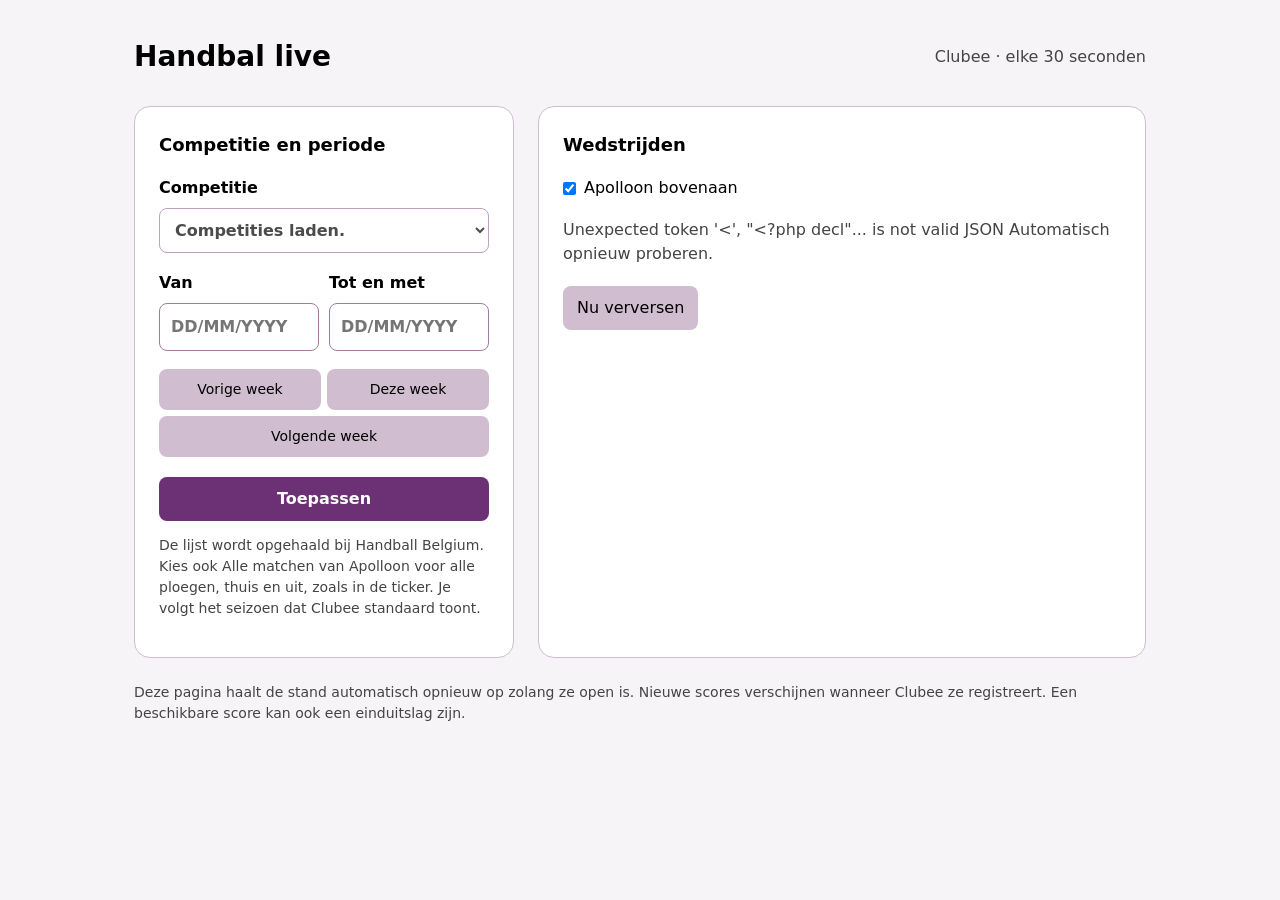
<file: programmas/handbal-live/index.html>
<!doctype html><html lang="nl"><head><meta charset="utf-8"><meta name="viewport" content="width=device-width,initial-scale=1"><title>Handbal live</title><meta name="description" content="Volg een Clubee-wedstrijd met een instelbare competitie en periode."><link rel="icon" href="data:image/svg+xml,%3Csvg xmlns='http://www.w3.org/2000/svg' viewBox='0 0 32 32'%3E%3Crect width='32' height='32' rx='8' fill='%230c1930'/%3E%3Ctext x='16' y='23' text-anchor='middle' font-size='23' fill='%235ee3e7'%3EH%3C/text%3E%3C/svg%3E"><link rel="stylesheet" href="styles.css?v=2"><style>
*{box-sizing:border-box}body{margin:0;background:var(--page-background);color:var(--text-color);font:16px/1.5 system-ui}main{max-width:1060px;margin:auto;padding:36px 24px}header{display:flex;align-items:center;justify-content:space-between;margin-bottom:28px}h1{font-size:28px;margin:0}header span{color:var(--secondary-text)}section{background:var(--surface-background);border:1px solid var(--border-color);border-radius:16px;padding:24px}.layout{display:grid;grid-template-columns:380px 1fr;gap:24px}label{display:block;margin-bottom:18px;font-weight:600}input,select,button{font:inherit}input,select{display:block;width:100%;margin-top:8px;padding:11px;background:var(--field-background);color:var(--text-color);border:1px solid var(--field-border);border-radius:8px;min-width:0}button{padding:10px 14px;background:var(--button-background);color:var(--button-text);border:0;border-radius:8px;cursor:pointer}button:disabled{opacity:.5;cursor:wait}button.primary{background:var(--primary-background);color:var(--primary-text);font-weight:700;width:100%}.row{display:flex;gap:10px}.row>*{flex:1;min-width:0}.week{display:flex;gap:6px;flex-wrap:wrap;margin-bottom:20px}.week button{font-size:14px;flex:1;white-space:nowrap}small,.muted{font-size:14px;color:var(--secondary-text)}a{color:var(--link-color)}#score{font-size:clamp(56px,9vw,92px);font-weight:800;letter-spacing:-3px;text-align:center;padding:16px 0}#teams{text-align:center;font-size:20px;font-weight:600}#status{min-height:48px;color:var(--secondary-text)}#period{color:var(--link-color);margin-bottom:18px}.note{margin-top:24px;color:var(--secondary-text);font-size:14px}h2{font-size:18px;margin:0 0 18px}#refresh{margin-top:20px}:focus-visible{outline:3px solid var(--focus-color);outline-offset:3px}@media(max-width:760px){main{padding:20px 14px}.layout{grid-template-columns:1fr}header{align-items:flex-start;gap:10px}header span{font-size:14px}section{padding:20px}#score{font-size:72px}}
#teams{display:grid;grid-template-columns:minmax(0,1fr) auto minmax(0,1fr);align-items:center;gap:12px;margin:24px 0}.team{display:flex;flex-direction:column;align-items:center;gap:12px;font-size:16px;overflow-wrap:anywhere}.team img{width:76px;height:76px;object-fit:contain;background:var(--logo-background);border-radius:12px;padding:6px}.team img[hidden]{display:none}#score{font-size:clamp(36px,5vw,60px);letter-spacing:-1px;padding:0;white-space:nowrap}@media(max-width:420px){#teams{gap:8px}.team{font-size:14px}.team img{width:58px;height:58px}#score{font-size:36px}}.match-card{padding:18px 0;border-bottom:1px solid var(--border-color)}.match-card:first-child{padding-top:0}.match-date{font-size:14px;color:var(--secondary-text);margin-bottom:10px}.match-teams{display:grid;grid-template-columns:minmax(0,1fr) auto minmax(0,1fr);gap:12px;align-items:center}.match-team{text-align:center;overflow-wrap:anywhere;font-size:15px;font-weight:600}.match-team img{display:block;width:48px;height:48px;object-fit:contain;margin:0 auto 8px;background:var(--logo-background);border-radius:8px}.match-score{font-size:28px;font-weight:800;white-space:nowrap}.match-links{display:flex;gap:16px;flex-wrap:wrap;margin-top:12px;font-size:14px}@media(max-width:420px){.match-teams{gap:8px}.match-team{font-size:13px}.match-score{font-size:24px}} .sort-toggle{display:flex;align-items:center;gap:8px;font-weight:400}.sort-toggle input{width:auto;margin:0;padding:0;flex:none} </style></head><body><main><header><h1>Handbal live</h1><span>Clubee &middot; elke 30 seconden</span></header><div class="layout"><section><h2>Competitie en periode</h2><form id="settings"><label>Competitie<select id="source" required disabled><option value="">Competities laden.</option></select></label><div class="row"><label>Van<input id="start" type="text" inputmode="numeric" placeholder="DD/MM/YYYY" pattern="[0-9]{2}/[0-9]{2}/[0-9]{4}" required></label><label>Tot en met<input id="end" type="text" inputmode="numeric" placeholder="DD/MM/YYYY" pattern="[0-9]{2}/[0-9]{2}/[0-9]{4}" required></label></div><div class="week"><button type="button" id="prev">Vorige week</button><button type="button" id="current">Deze week</button><button type="button" id="next">Volgende week</button></div><button class="primary">Toepassen</button></form><p class="muted">De lijst wordt opgehaald bij Handball Belgium. Kies ook Alle matchen van Apolloon voor alle ploegen, thuis en uit, zoals in de ticker. Je volgt het seizoen dat Clubee standaard toont.</p></section><section aria-label="Wedstrijden"><h2>Wedstrijden</h2><div id="period"></div><label class="sort-toggle"><input type="checkbox" id="apolloon-first" checked> Apolloon bovenaan</label><div id="matches"></div><div id="status" role="status">Clubee ophalen.</div><button id="refresh">Nu verversen</button></section></div><p class="note">Deze pagina haalt de stand automatisch opnieuw op zolang ze open is. Nieuwe scores verschijnen wanneer Clubee ze registreert. Een beschikbare score kan ook een einduitslag zijn.</p></main><script src="index.js?v=1" defer></script></body></html>
</file>
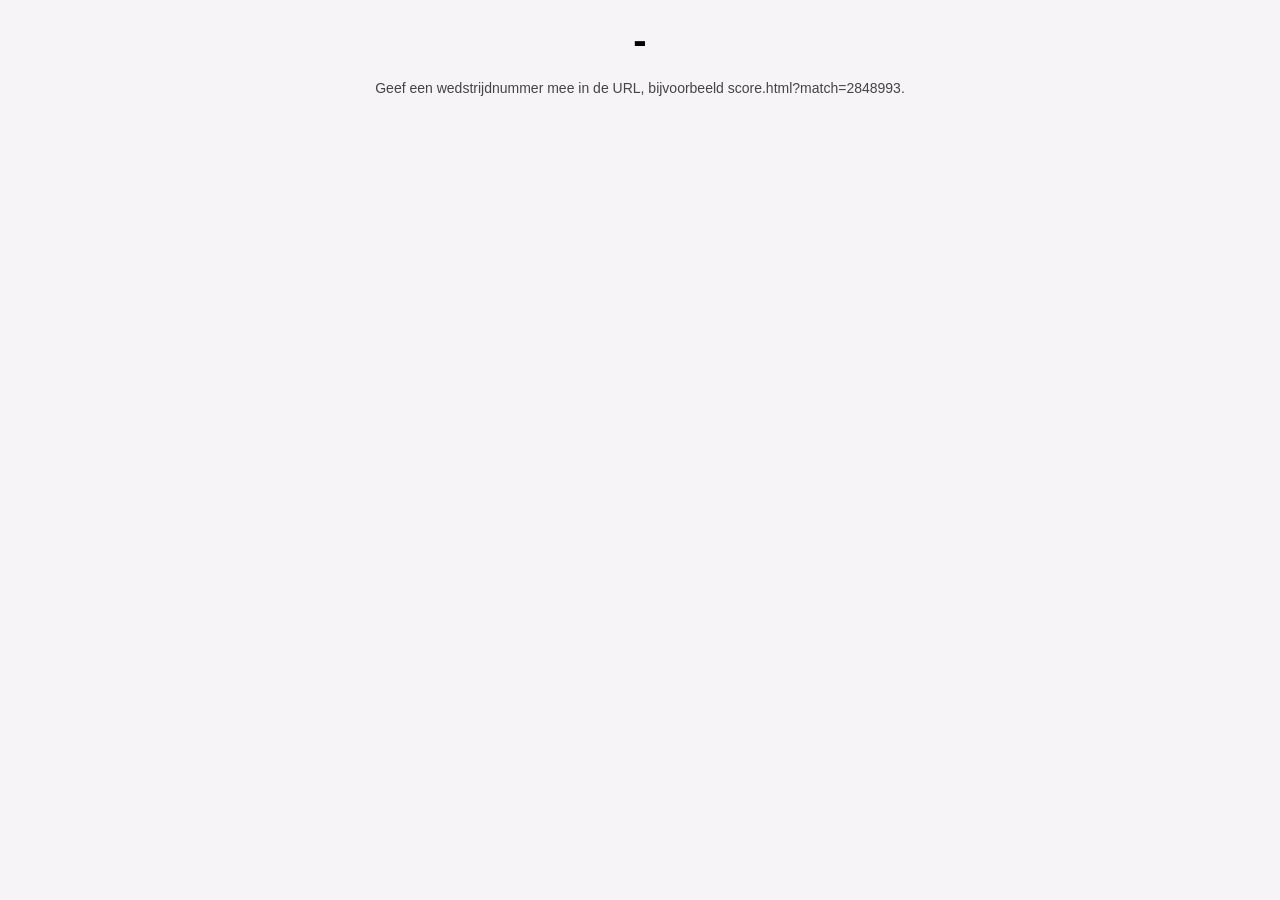
<file: programmas/handbal-live/score.html>
<!doctype html>
<html lang="nl">
<head>
<meta charset="utf-8">
<meta name="viewport" content="width=device-width,initial-scale=1">
<title>Wedstrijdstand</title>
<link rel="stylesheet" href="styles.css?v=2">
<style>
*{box-sizing:border-box}html,body{margin:0;min-height:100%;background:var(--page-background);color:var(--text-color);font-family:Arial,sans-serif}
.board{width:100%;max-width:1000px;margin:auto;padding:12px 16px;display:grid;grid-template-columns:minmax(0,1fr) auto auto auto minmax(0,1fr);gap:14px;align-items:center;min-height:80px}
.team{min-width:0;font-size:16px;font-weight:700;line-height:1.3;overflow-wrap:anywhere}.home{text-align:right}.away{text-align:left}
.logo{width:56px;height:56px;margin:0;background:var(--logo-background);border-radius:10px;padding:4px;display:flex;align-items:center;justify-content:center}
.logo img{width:100%;height:100%;object-fit:contain}.logo[hidden]{display:none}
.board>*{grid-row:1}.home{grid-column:1}#home-box{grid-column:2}#score{grid-column:3}#away-box{grid-column:4}.away{grid-column:5}
#score{font-size:40px;line-height:1.1;font-weight:800;white-space:nowrap;text-align:center;font-variant-numeric:tabular-nums}
.category{display:block;font-size:14px}#message{margin:0 auto;padding:0 12px 8px;text-align:center;font-size:14px;max-width:1000px;color:var(--secondary-text)}#message:empty{display:none}
/* Bij een smal scherm (of iframe) staan de vijf onderdelen onder elkaar. */
@media(max-width:600px){
 .board{display:flex;flex-direction:column;justify-content:center;padding:12px;gap:8px;min-height:0}
 .team{width:100%;text-align:center;font-size:16px}
 .logo{width:56px;height:56px;flex-shrink:0}
 #score{font-size:40px}
}
</style>
</head>
<body>
<main class="board" aria-label="Wedstrijdstand">
 <div class="team home"><div id="home-name"></div><span class="category" id="home-category"></span></div>
 <div class="logo" id="home-box" hidden><img id="home-logo" alt=""></div>
 <div id="score" aria-live="polite">-</div>
 <div class="logo" id="away-box" hidden><img id="away-logo" alt=""></div>
 <div class="team away"><div id="away-name"></div><span class="category" id="away-category"></span></div>
</main>
<p id="message" role="status">Wedstrijd laden.</p>
<script>
const $=id=>document.getElementById(id);
const id=new URLSearchParams(location.search).get('match');
let lastSuccess='';
function kickoff(game){
 const match=/^(\d{4})-(\d{2})-(\d{2})$/.exec(game.startDate||'');
 if(!match)return '';
 const date=match[3]+'/'+match[2]+'/'+match[1];
 return date+(/^\d{2}:\d{2}$/.test(game.startTime||'')?' om '+game.startTime:'');
}
function renderTeam(side,name,url){
 const parts=name.match(/^(.*?)\s*(\([^()]+\))$/);$(side+'-name').textContent=parts?parts[1]:name;$(side+'-category').textContent=parts?parts[2]:'';
 const img=$(side+'-logo'),box=$(side+'-box');
 if(url){try{const parsed=new URL(url);if(parsed.protocol==='https:'){
  if(img.getAttribute('src')!==parsed.href){box.hidden=true;img.alt='Logo '+name;img.onload=()=>{box.hidden=false;};img.onerror=()=>{box.hidden=true;};img.src=parsed.href;}
  return;
 }}catch(_){}}
 box.hidden=true;img.removeAttribute('src');
}
async function refresh(){
 try{
  const response=await fetch('match.php?'+new URLSearchParams({match:id}),{cache:'no-store',signal:AbortSignal.timeout(35000)});
  const data=await response.json();if(!response.ok)throw Error(data.error||'De stand kon niet worden opgehaald.');
  const g=data.game;renderTeam('home',g.home,g.homeLogo);renderTeam('away',g.away,g.awayLogo);
  const planned=kickoff(g);
  $('score').textContent=g.score||'-';document.title=g.home+' - '+g.away+' | '+(g.score||planned||'Wedstrijd');
  lastSuccess=new Date(data.checkedAt).toLocaleTimeString('nl-BE',{timeZone:'Europe/Brussels'});
  $('message').textContent=g.score?'':planned;
 }catch(e){$('message').textContent=(e.name==='TimeoutError'?'Clubee reageert niet.':e.message)+(lastSuccess?' Laatste geslaagde controle: '+lastSuccess+'.':'');}
 setTimeout(refresh,30000);
}
if(!id||!/^[1-9][0-9]{0,11}$/.test(id)){$('message').textContent='Geef een wedstrijdnummer mee in de URL, bijvoorbeeld score.html?match=2848993.';}else{refresh();}
</script>
</body>
</html>
</file>
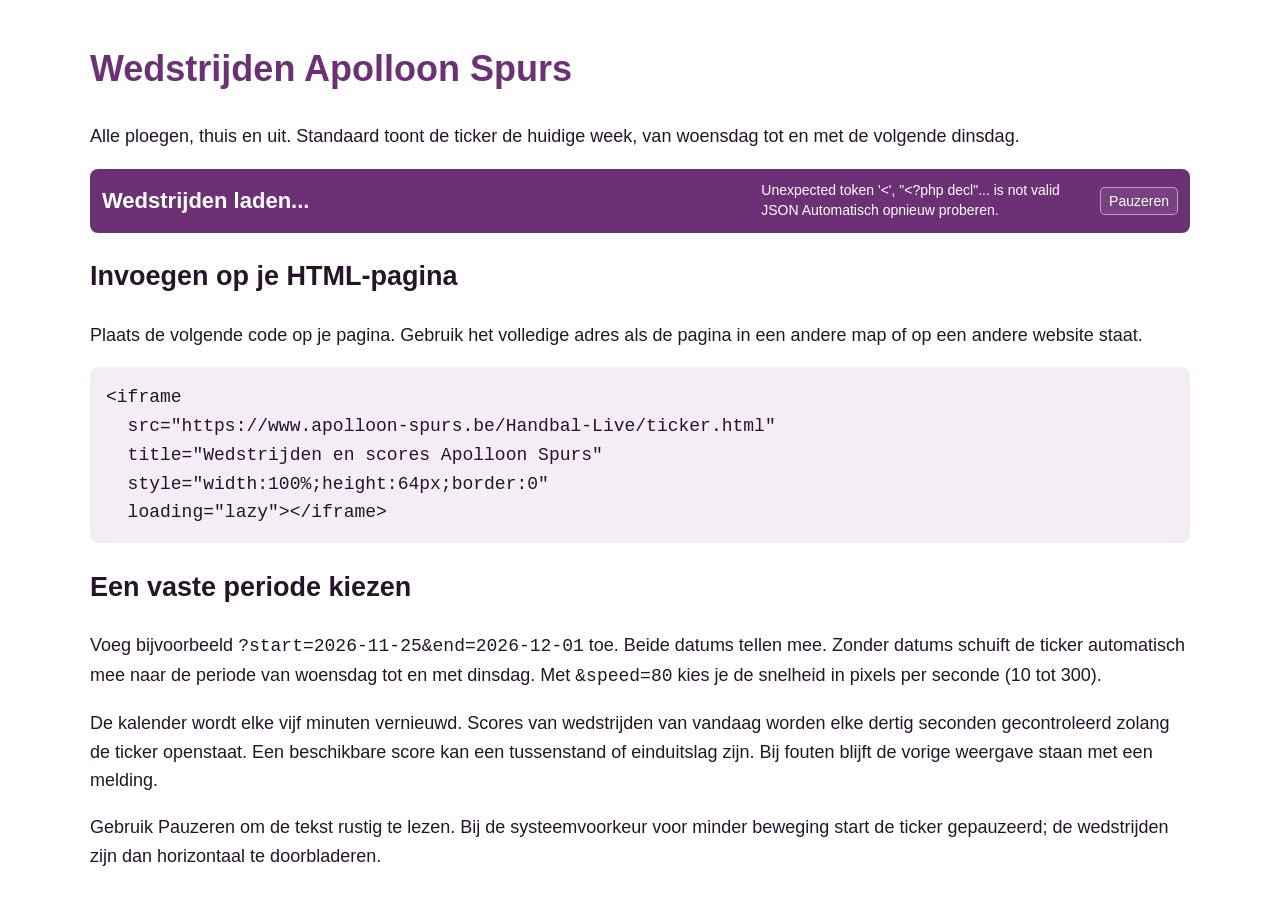
<file: programmas/handbal-live/ticker-voorbeeld.html>
<!doctype html>
<html lang="nl"><head><meta charset="utf-8"><meta name="viewport" content="width=device-width,initial-scale=1"><title>Ticker invoegen ? Apolloon Spurs</title>
<style>body{font:18px/1.6 Arial,sans-serif;max-width:1100px;margin:40px auto;padding:0 20px;color:#25142a}iframe{display:block;width:100%;height:64px;border:0;border-radius:8px}code{overflow-wrap:anywhere}pre{white-space:pre-wrap;background:#f4edf5;padding:16px;border-radius:8px}h1{color:#6c3175}</style></head>
<body><h1>Wedstrijden Apolloon Spurs</h1><p>Alle ploegen, thuis en uit. Standaard toont de ticker de huidige week, van woensdag tot en met de volgende dinsdag.</p>
<iframe src="ticker.html" title="Wedstrijden en scores Apolloon Spurs" loading="lazy"></iframe>
<h2>Invoegen op je HTML-pagina</h2><p>Plaats de volgende code op je pagina. Gebruik het volledige adres als de pagina in een andere map of op een andere website staat.</p>
<pre><code>&lt;iframe
  src="https://www.apolloon-spurs.be/Handbal-Live/ticker.html"
  title="Wedstrijden en scores Apolloon Spurs"
  style="width:100%;height:64px;border:0"
  loading="lazy"&gt;&lt;/iframe&gt;</code></pre>
<h2>Een vaste periode kiezen</h2><p>Voeg bijvoorbeeld <code>?start=2026-11-25&amp;end=2026-12-01</code> toe. Beide datums tellen mee. Zonder datums schuift de ticker automatisch mee naar de periode van woensdag tot en met dinsdag. Met <code>&amp;speed=80</code> kies je de snelheid in pixels per seconde (10 tot 300).</p>
<p>De kalender wordt elke vijf minuten vernieuwd. Scores van wedstrijden van vandaag worden elke dertig seconden gecontroleerd zolang de ticker openstaat. Een beschikbare score kan een tussenstand of einduitslag zijn. Bij fouten blijft de vorige weergave staan met een melding.</p>
<p>Gebruik Pauzeren om de tekst rustig te lezen. Bij de systeemvoorkeur voor minder beweging start de ticker gepauzeerd; de wedstrijden zijn dan horizontaal te doorbladeren.</p>
</body></html>
</file>
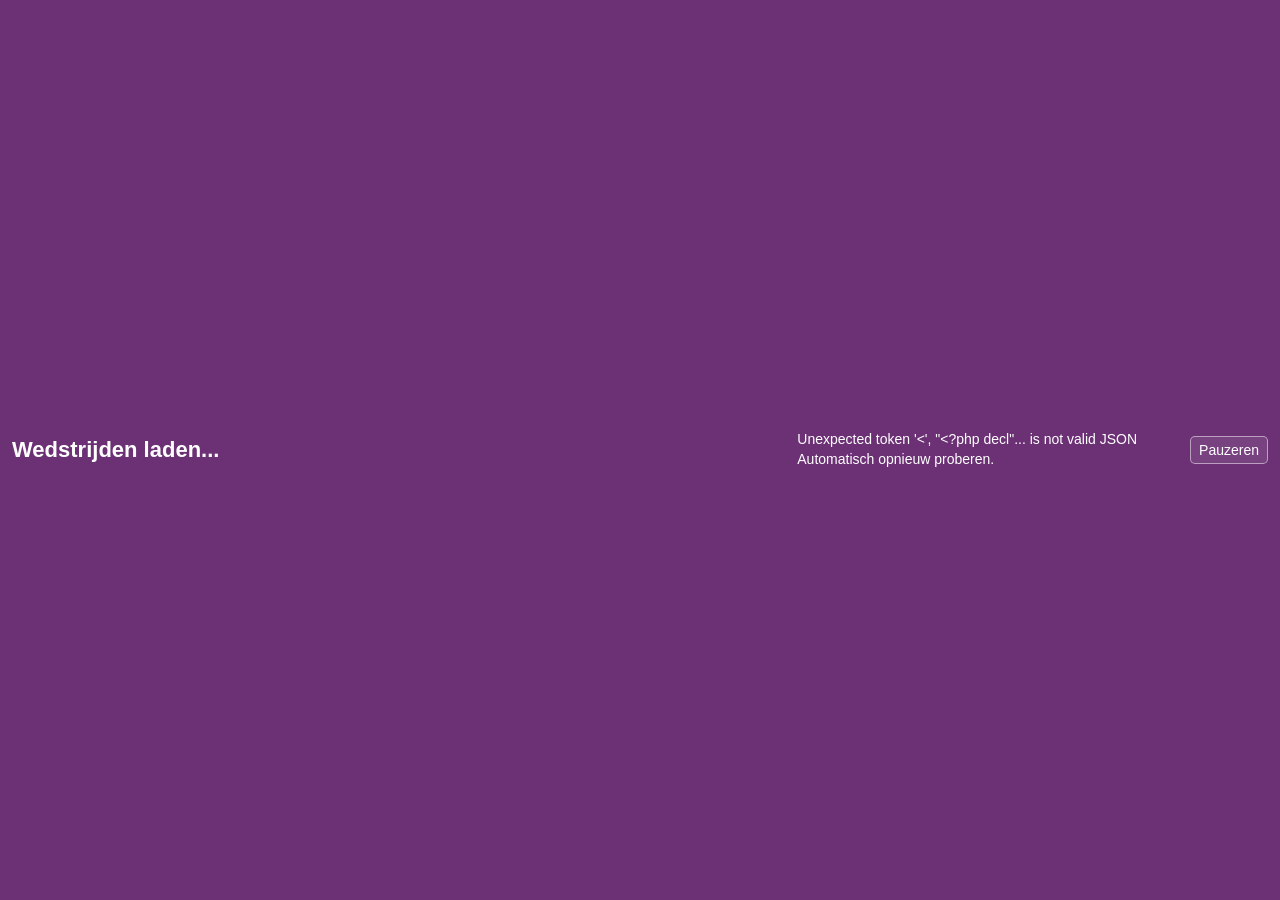
<file: programmas/handbal-live/ticker.html>
<!doctype html>
<html lang="nl">
<head>
<meta charset="utf-8">
<meta name="viewport" content="width=device-width,initial-scale=1">
<title>Apolloon Spurs - Wedstrijdticker</title>
<link rel="stylesheet" href="ticker.css">
<script src="ticker.js?v=2" defer></script>
</head>
<body>
<main aria-label="Wedstrijden Apolloon Spurs">
 <div class="bar">
  <div id="viewport" tabindex="0" aria-label="Wedstrijden; gebruik Pauzeren om rustig te lezen">
   <div id="track"><div id="games" class="games">Wedstrijden laden...</div></div>
  </div>
  <span id="status" role="status" hidden></span>
  <button id="pause" type="button" aria-pressed="false">Pauzeren</button>
 </div>
</main>
</body>
</html>
</file>
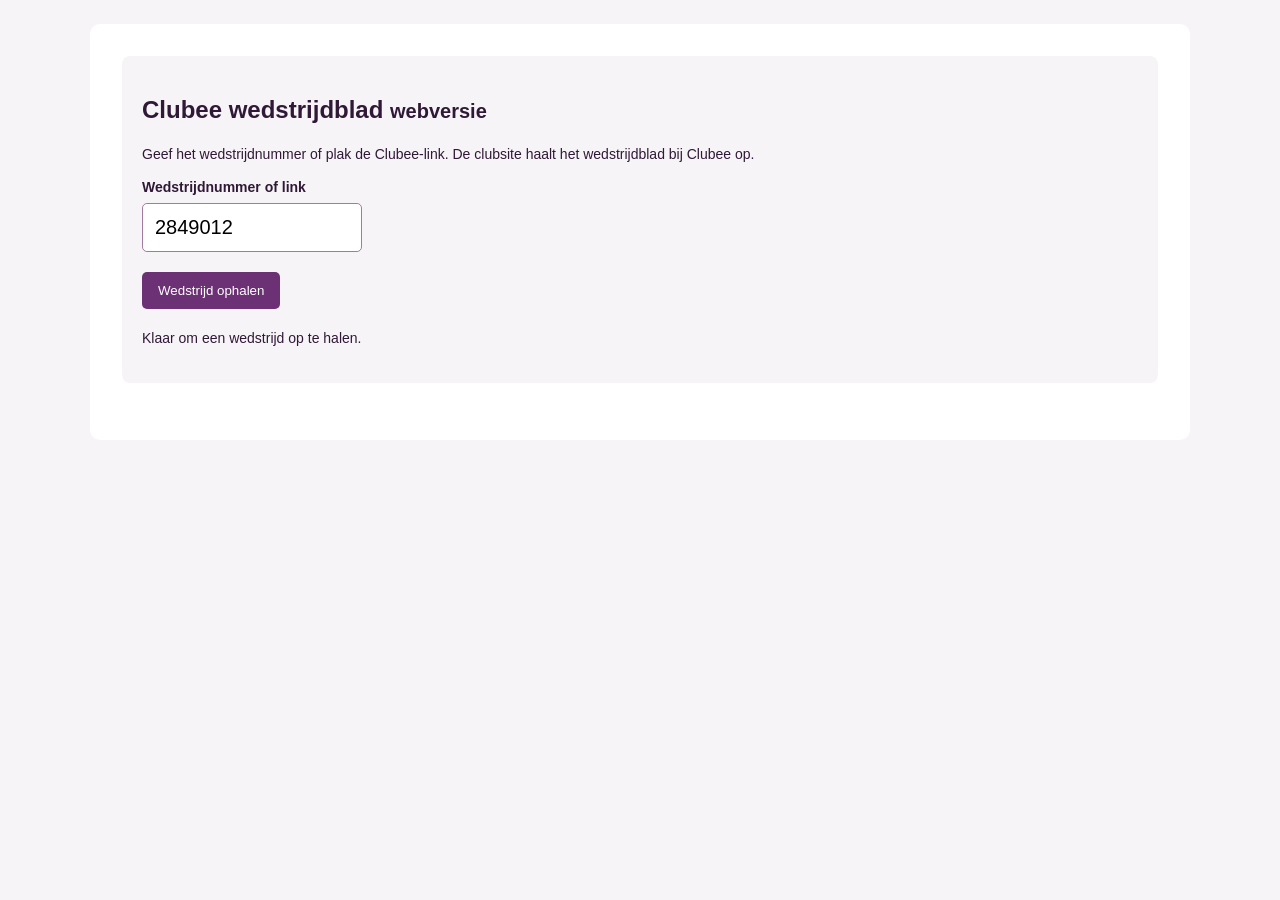
<file: programmas/handbal-live/wedstrijdblad.html>
<!doctype html><html lang="nl"><meta charset="utf-8"><meta name="viewport" content="width=device-width,initial-scale=1"><link rel="icon" href="apolloon-32.png"><title>Clubee wedstrijdblad</title><link rel="stylesheet" href="wedstrijdblad.css?v=3"><main><section class="tools"><h1>Clubee wedstrijdblad <small>webversie</small></h1><p>Geef het wedstrijdnummer of plak de Clubee-link. De clubsite haalt het wedstrijdblad bij Clubee op.</p><form id="form"><label for="matchid">Wedstrijdnummer of link</label><input id="matchid" type="text" placeholder="2849012" value="2849012" required><button id="load" type="submit">Wedstrijd ophalen</button></form><p id="status" role="status">Klaar om een wedstrijd op te halen.</p><div id="sources"></div><div id="exports" hidden><button id="print">Afdrukken / bewaren als PDF</button><button id="save">HTML downloaden</button></div><p class="muted"></p></section><article id="report"></article></main><script src="wedstrijdblad.js?v=6"></script></html>
</file>
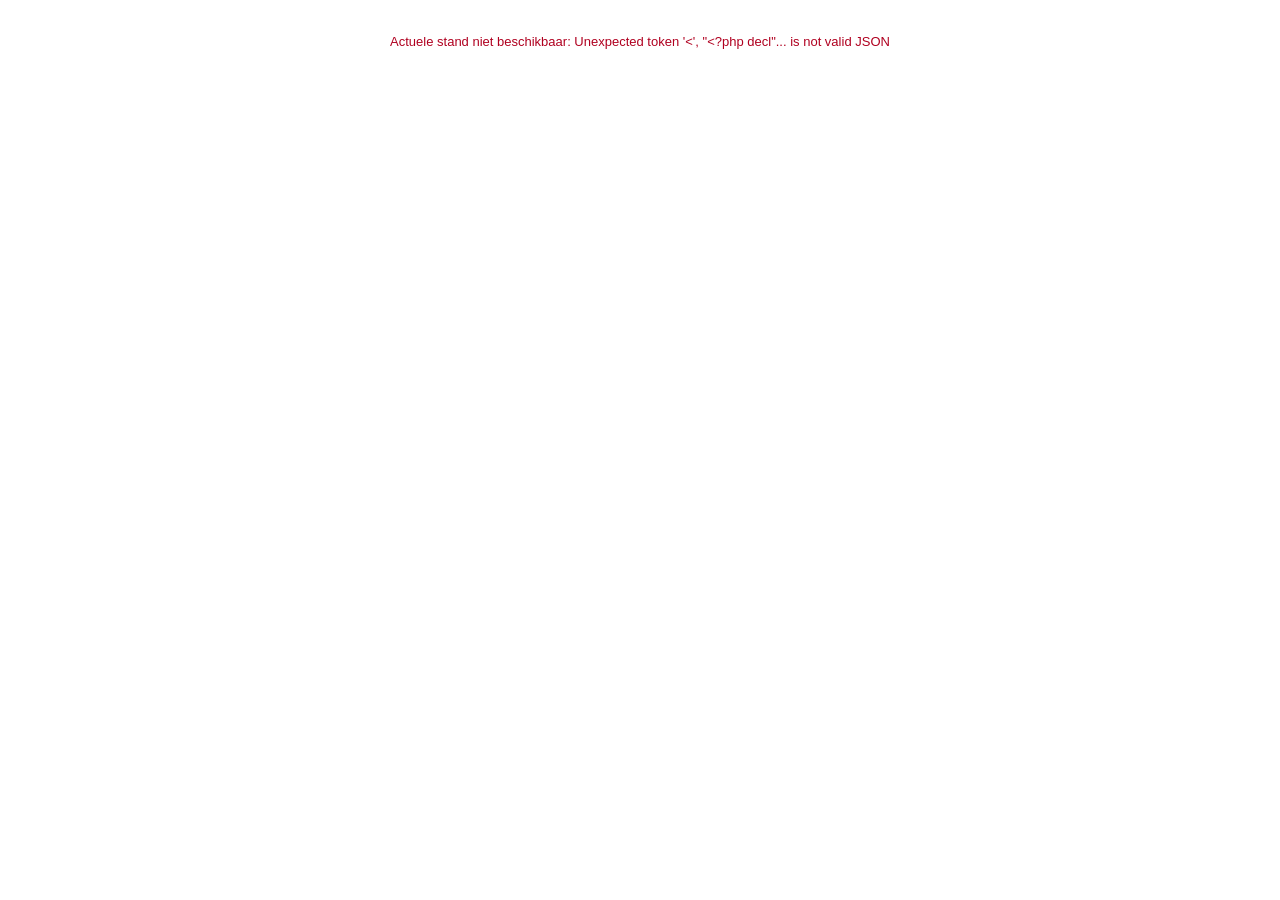
<file: programmas/handbal-live/ranking/standings.html>
<!DOCTYPE html>
<html lang="nl">
<head>
<meta charset="UTF-8" />
<meta name="viewport" content="width=device-width, initial-scale=1.0" />
<title>Standings</title>
<style>
  :root {
    --header-bg: #131313;
    --header-text: #ffffff;
    --row-alt-bg: #f5f5f5;
    --border-color: #e0e0e0;
    --font: -apple-system, BlinkMacSystemFont, "Segoe UI", Roboto, "Open Sans", sans-serif;
  }

  * { box-sizing: border-box; }

  html, body {
    margin: 0;
    padding: 0;
    font-family: var(--font);
    background: transparent;
  }

  .wrapper {
    padding: 8px;
  }

  .last-updated {
    font-size: 11px;
    color: #888;
    text-align: right;
    margin: 0 0 6px 0;
  }

  table {
    width: 100%;
    border-collapse: collapse;
    font-size: 14px;
  }

  thead th {
    background: var(--header-bg);
    color: var(--header-text);
    text-align: center;
    padding: 8px 6px;
    font-weight: 600;
    white-space: nowrap;
  }

  thead th.team-col {
    text-align: left;
  }

  tbody td {
    padding: 7px 6px;
    text-align: center;
    border-bottom: 1px solid var(--border-color);
  }

  tbody tr:nth-child(even) {
    background: var(--row-alt-bg);
  }

  td.team-col {
    text-align: left;
    display: flex;
    align-items: center;
    gap: 8px;
    white-space: nowrap;
  }

  td.team-col img {
    width: 20px;
    height: 20px;
    object-fit: contain;
    border-radius: 3px;
    flex-shrink: 0;
  }

  td.pos-col {
    font-weight: 600;
    width: 28px;
  }

  td.pts-col {
    font-weight: 700;
  }

  .status {
    padding: 20px;
    text-align: center;
    color: #888;
    font-size: 13px;
  }

  .error {
    color: #b00020;
  }
  
  .apolloon-row {
	font-weight: bold;
  }

  .apolloon-row td {
	color: #6C3175;
  }

</style>
</head>
<body>
  <div class="wrapper">
    <p class="last-updated" id="lastUpdated"></p>
    <div id="content">
      <div class="status">Actuele stand ophalen bij Clubee...</div>
    </div>
  </div>

  <script>
    const params = new URLSearchParams(window.location.search);
    const league = params.get("league") || "Heren1";
    const title = params.get("title") || "Stand";
    const groupParam = params.get("group"); // optioneel: naam of 1-based index van de poule/fase
    const showAllGroups = params.get("group") === "all";
    const DATA_URL = new URL("./api.php", window.location.href);
    DATA_URL.searchParams.set("league", league);
    if (params.has("season")) DATA_URL.searchParams.set("season", params.get("season"));
    let busy = false;
    let lastSuccess = null;
    const escapeHtml = (value) => String(value ?? "").replace(/[&<>"\']/g, c => ({ "&": "&amp;", "<": "&lt;", ">": "&gt;", '"': "&quot;", "\'": "&#39;" }[c]));

    function pickGroups(payload) {
      // Oud formaat: { generated_at, standings: [...] } of gewoon een array.
      if (Array.isArray(payload)) {
        return [{ name: null, standings: payload }];
      }
      if (Array.isArray(payload.standings)) {
        return [{ name: null, standings: payload.standings }];
      }

      // Nieuw formaat: { generated_at, source_url, groups: [{ name, standings }, ...] }
      const groups = Array.isArray(payload.groups) ? payload.groups : [];

      if (showAllGroups) {
        return groups;
      }

      if (groupParam) {
        // Op naam zoeken (case-insensitive, deel van de naam mag)
        const byName = groups.find(
          (g) => g.name && g.name.toLowerCase().includes(groupParam.toLowerCase())
        );
        if (byName) return [byName];

        // Op 1-based index zoeken
        const idx = parseInt(groupParam, 10);
        if (!isNaN(idx) && groups[idx - 1]) return [groups[idx - 1]];
      }

      // Standaard: eerste (of enige) groep
      return groups.length > 0 ? [groups[0]] : [];
    }

    function renderTable(rows) {
      let html = "<table><thead><tr>";
      html += '<th>#</th><th class="team-col">Team</th><th>MP</th><th>W</th><th>D</th><th>L</th><th>GS</th><th>GA</th><th>GD</th><th>Pts</th>';
      html += "</tr></thead><tbody>";

      for (const row of rows) {
				const isApolloon = (row.team || "").toLowerCase().includes("apolloon");
				html += `<tr class="${isApolloon ? 'apolloon-row' : ''}">`;
				html += `<td class="pos-col">${escapeHtml(row.position)}</td>`;
        html += `<td class="team-col">`;
        if (typeof row.logo === "string" && /^https:\/\//i.test(row.logo)) {
          html += `<img src="${escapeHtml(row.logo)}" alt="" loading="lazy" onerror="this.style.display='none'" />`;
        }
        html += `<span>${escapeHtml(row.team)}</span></td>`;
        html += `<td>${escapeHtml(row.mp)}</td>`;
        html += `<td>${escapeHtml(row.w)}</td>`;
        html += `<td>${escapeHtml(row.d)}</td>`;
        html += `<td>${escapeHtml(row.l)}</td>`;
        html += `<td>${escapeHtml(row.gs)}</td>`;
        html += `<td>${escapeHtml(row.ga)}</td>`;
        html += `<td>${escapeHtml(row.gd)}</td>`;
        html += `<td class="pts-col">${escapeHtml(row.pts)}</td>`;
        html += "</tr>";
      }

      html += "</tbody></table>";
      return html;
    }

    async function loadStandings() {
      if (busy) return;
      busy = true;
      const contentEl = document.getElementById("content");
      const updatedEl = document.getElementById("lastUpdated");

      try {
        const res = await fetch(DATA_URL, { cache: "no-store", credentials: "omit", signal: AbortSignal.timeout(25000) });
        const payload = await res.json();
        if (!res.ok) throw new Error(payload.error || "HTTP " + res.status);

        const generatedAt = Array.isArray(payload) ? null : payload.checked_at;
        const groups = pickGroups(payload);

        if (!groups || groups.length === 0 || groups.every((g) => !g.standings || g.standings.length === 0)) {
          contentEl.innerHTML = '<div class="status">Geen klassement beschikbaar voor deze competitie en dit seizoen.</div>';
          updatedEl.textContent = "";
          return;
        }

        if (generatedAt) {
          const d = new Date(generatedAt);
          lastSuccess = d;
          updatedEl.textContent = "Opgehaald bij Clubee: " + d.toLocaleString("nl-BE");
        }

        let html = "";
        for (const group of groups) {
          if (!group.standings || group.standings.length === 0) continue;
          if (group.name) {
            html += `<h3 style="margin: 12px 0 4px;">${escapeHtml(title)}</h3>`;
          }
          html += renderTable(group.standings);
        }
        contentEl.innerHTML = html;

        // Automatisch de hoogte doorgeven aan de parent (Twizzit-pagina),
        // zodat het iframe niet met een scrollbalk komt te zitten.
        sendHeightToParent();
      } catch (err) {
        updatedEl.textContent = lastSuccess ? "Laatste geslaagde controle: " + lastSuccess.toLocaleString("nl-BE") : "";
        contentEl.innerHTML = '<div class="status error">Actuele stand niet beschikbaar: ' + escapeHtml(err.message) + "</div>";
      } finally {
        busy = false;
        sendHeightToParent();
      }
    }

    function sendHeightToParent() {
      try {
        const height = document.body.scrollHeight;
        window.parent.postMessage({ type: "clubee-standings-height", height }, "*");
      } catch (e) {
        // negeren als cross-origin postMessage niet lukt
      }
    }

    loadStandings();
    window.addEventListener("resize", sendHeightToParent);
  </script>
</body>
</html>
</file>
<file: programmas/handbal-live/styles.css>
/* Kleuren voor index.html en score.html.
   Pas deze waarden aan om beide pagina's een ander uiterlijk te geven. */
:root {
  --APOLLOON_COLOR: #6C3175; 
  /*--APOLLOON_COLOR: #642364;*/
  --APOLLOON_VERY_LIGHT: #f7f4f7;
  --APOLLOON_LIGHT: #d0bdd0;
  --APOLLOON_50: #a27ba2;
  --APOLLOON_FONT: Arial, Helvetica, sans-serif;
}
/* Kleuren voor index.html en score.html.
   Pas deze waarden aan om beide pagina's een ander uiterlijk te geven. */
:root {
  color-scheme: light;
  --page-background: var(--APOLLOON_VERY_LIGHT);
  --text-color: #000000;
  --surface-background: #ffffff;
  --border-color: var(--APOLLOON_LIGHT);
  --field-background: #ffffff;
  --field-border: var(--APOLLOON_50);
  --secondary-text: #444444;
  --link-color: var(--APOLLOON_COLOR);
  --button-background: var(--APOLLOON_LIGHT);
  --button-text: #000000;
  --primary-background: var(--APOLLOON_COLOR);
  --primary-text: #ffffff;
  --focus-color: var(--APOLLOON_COLOR);
  --logo-background: #ffffff;
}
</file>
<file: programmas/handbal-live/ticker.css>
*{box-sizing:border-box}
:root{font-family:Arial,sans-serif;color:#fff;background:#6c3175;color-scheme:dark}
html,body{margin:0;width:100%;height:100%}
main{height:100%;min-height:48px;display:flex;flex-direction:column;justify-content:center;overflow:hidden}
.bar{display:flex;align-items:center;gap:16px;min-height:48px;padding:4px 12px}
#viewport{overflow:hidden;flex:1;min-width:0;font-size:22px;font-weight:700;outline-offset:-3px}
#track,.games{display:flex;align-items:center;width:max-content}
.games{gap:48px;padding-right:48px;white-space:nowrap;min-height:34px}
.match{display:inline-flex;gap:12px;align-items:baseline}
.match time{font:inherit}.score{font-variant-numeric:tabular-nums;color:#ffe6ac}
button{font:inherit;font-size:14px;background:#ffffff15;color:#fff;border:1px solid #ffffff80;border-radius:5px;padding:5px 8px;cursor:pointer}
button:focus-visible,#viewport:focus-visible{outline:2px solid #fff}
#status{font-size:14px;line-height:1.4;max-width:30%;overflow-wrap:anywhere}
body.paused #viewport{overflow-x:auto}body.paused #track{transform:none!important}body.paused .copy{display:none}
@media(max-width:600px){.bar{gap:8px;padding:4px 8px}#viewport{font-size:20px}}
</file>
<file: programmas/handbal-live/wedstrijdblad.css>
:root {
  --APOLLOON_COLOR: #6C3175; 
  /*--APOLLOON_COLOR: #642364;*/
  --APOLLOON_VERY_LIGHT: #f7f4f7;
  --APOLLOON_LIGHT: #d0bdd0;
  --APOLLOON_50: #a27ba2;
  --APOLLOON_FONT: Arial, Helvetica, sans-serif;
}

*{box-sizing:border-box}body{font:14px var(--APOLLOON_FONT);color:#301936;background:var(--APOLLOON_VERY_LIGHT);margin:0}main{max-width:1100px;margin:24px auto;background:white;padding:32px;border-radius:10px}.tools{background:var(--APOLLOON_VERY_LIGHT);padding:20px;border-radius:8px;margin-bottom:25px}.tools p{line-height:1.5}.inputs{display:flex;gap:20px;flex-wrap:wrap}label{display:block;font-weight:bold}input{display:block;margin:8px 0 15px;max-width:100%}button{background:var(--APOLLOON_COLOR);color:white;border:0;border-radius:5px;padding:11px 16px;cursor:pointer;margin:5px 5px 5px 0}h1{font-size:24px}h2{font-size:19px;margin-top:26px}h3{font-size:16px}.score{text-align:center;padding:20px;background:var(--APOLLOON_COLOR);color:white;display:grid;grid-template-columns:1fr auto 1fr;align-items:center;gap:25px}.score b{font-size:32px}.score small{display:block;margin-top:6px}.teams{display:grid;grid-template-columns:1fr 1fr;gap:24px}table{border-collapse:collapse;width:100%;font-size:12px}th{text-align:left;background:var(--APOLLOON_COLOR);color:white;padding:8px 5px}td{padding:7px 5px;border-bottom:1px solid var(--APOLLOON_LIGHT)}tr:nth-child(even){background:var(--APOLLOON_VERY_LIGHT)}.num{text-align:center}.muted{color:#654e68;font-size:12px;line-height:1.5}.check{padding:12px;background:#e6f3e9;color:#215432;margin:15px 0}.error{background:#ffebe8;color:#a12d18}.protocol td:nth-child(3){text-align:center;white-space:nowrap;font-weight:bold}.protocol td:first-child{white-space:nowrap}footer{margin-top:20px}@media(max-width:800px){main{padding:15px;margin:0}.teams{grid-template-columns:1fr}.score{gap:10px;font-size:12px}.score b{font-size:25px}}@media print{@page{size:A4;margin:12mm}body{background:white}main{margin:0;padding:0;max-width:none}.tools{display:none}.teams{grid-template-columns:1fr 1fr;gap:14px}table{font-size:9px}td{padding:4px}th{padding:5px}tr{break-inside:avoid}thead{display:table-header-group}.score{print-color-adjust:exact;-webkit-print-color-adjust:exact}h2,h3{break-after:avoid}.check{font-size:10px}footer{font-size:9px}}

.details-source{white-space:pre-line;font-size:13px;line-height:1.5}#matchid{padding:12px;font-size:20px;width:220px;border:1px solid var(--APOLLOON_50);border-radius:5px}button:disabled{opacity:.5;cursor:wait}.error-message{color:#a12d18}#status{white-space:pre-line}
a{color:var(--APOLLOON_COLOR)}
:focus-visible{outline:2px solid var(--APOLLOON_COLOR);outline-offset:3px}
@media print{th{print-color-adjust:exact;-webkit-print-color-adjust:exact}}
</file>
